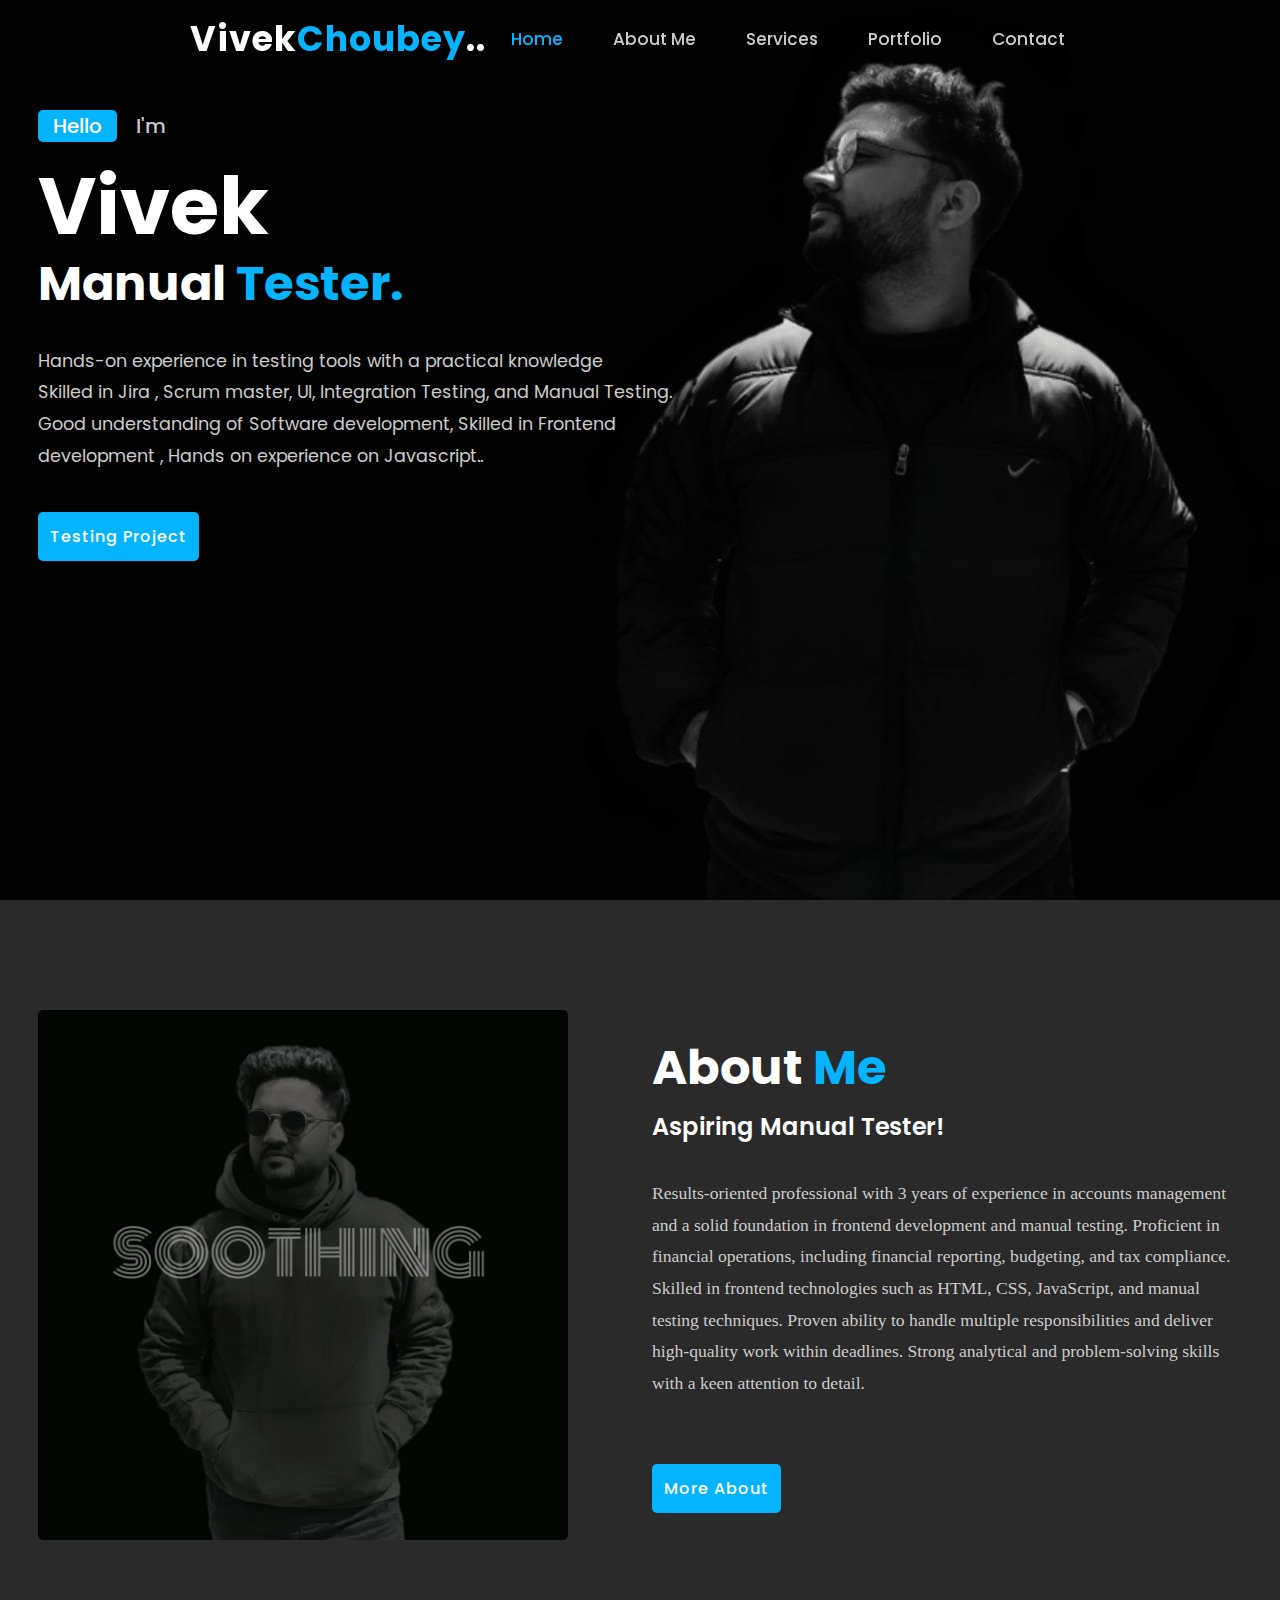
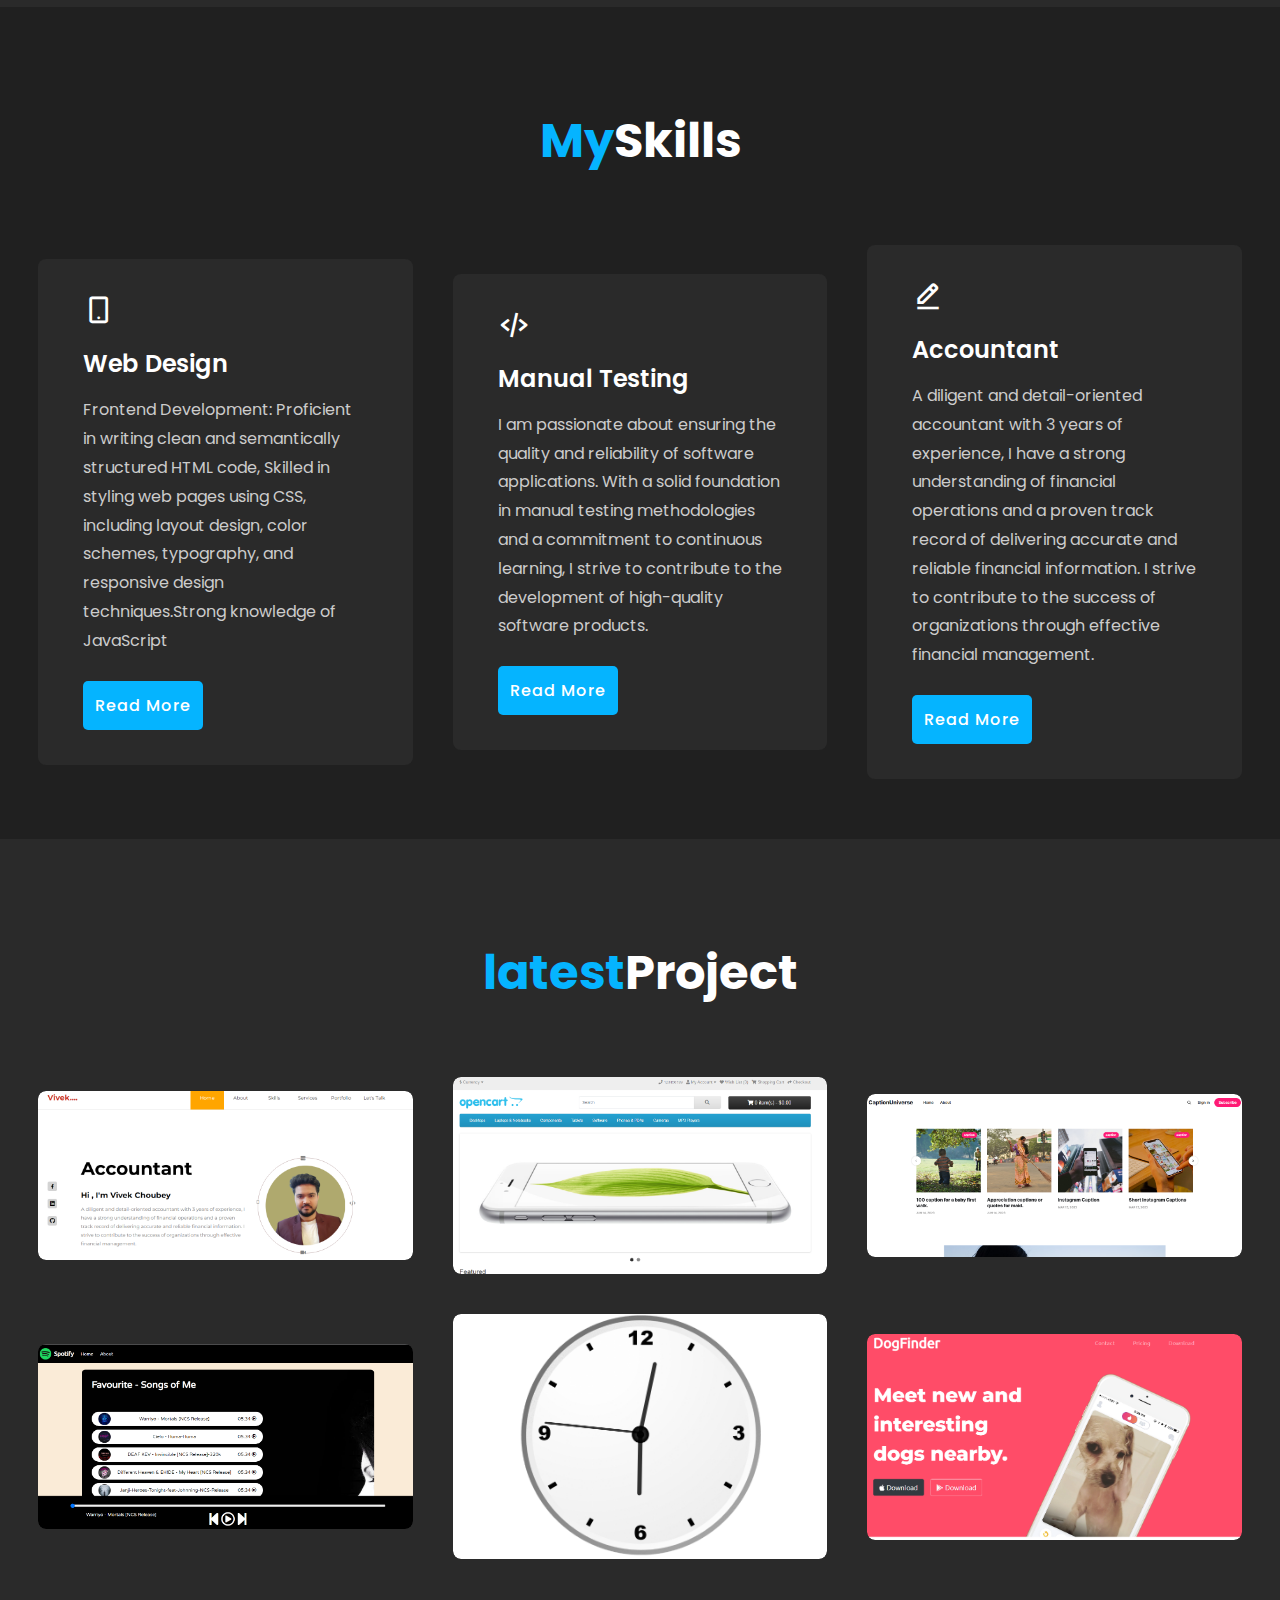
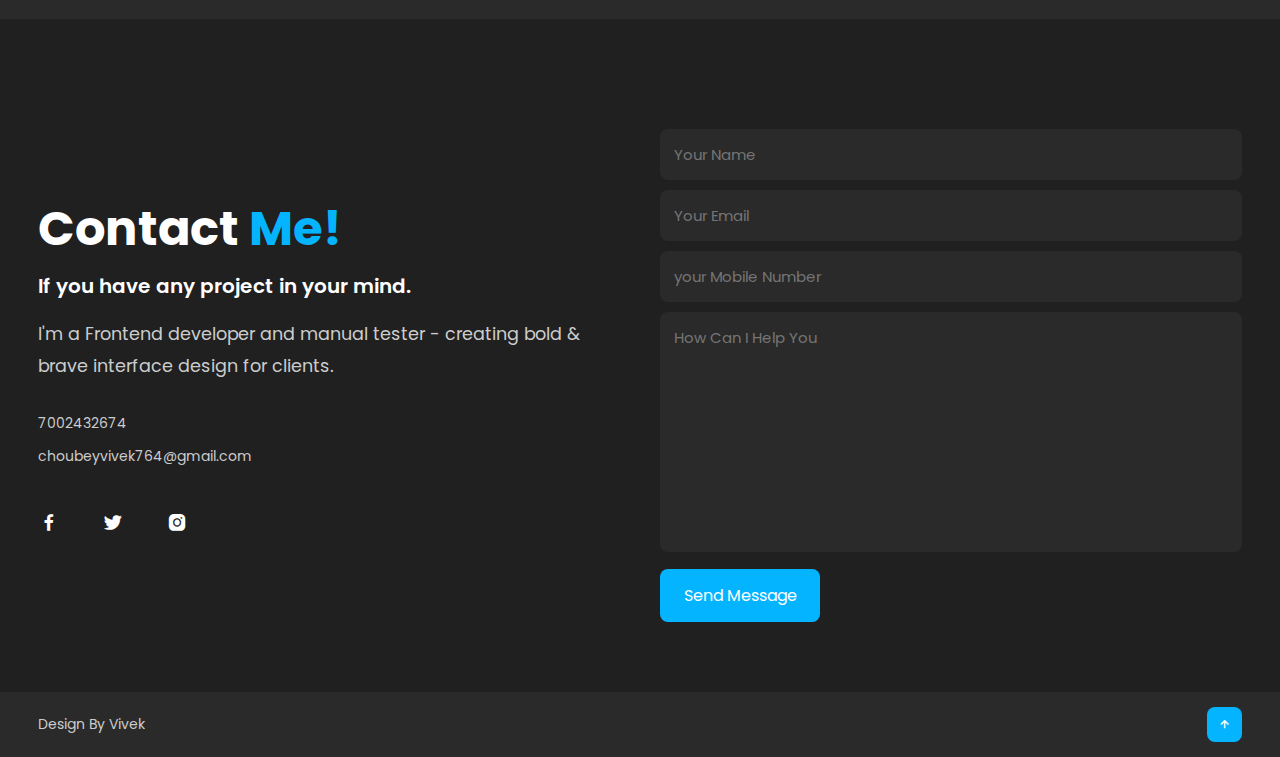
<file: index.html>
<!DOCTYPE html>
<html>

<head>
	<meta charset="utf-8">
	<meta name="viewport" content="width=device-width, initial-scale=1">
	<title>Responsive Portfolio Website</title>
	<!---custom css link---->
	<link rel="stylesheet" type="text/css" href="css/style.css">

	<link rel="stylesheet" href="https://unpkg.com/boxicons@latest/css/boxicons.min.css">
</head>

<body>
	<!------Header Section------>
	<header>
		<a href="#" class="logo">Vivek<span>Choubey</span>..</a>
		<ul class="navlist">
			<li><a href="#home" class="active">Home</a></li>
			<li><a href="#about">About Me</a></li>
			<li><a href="#services">Services</a></li>
			<li><a href="#portfolio">Portfolio</a></li>
			<li><a href="#contact">Contact</a></li>
		</ul>
		<div class="bx bx-menu" id="menu-icon"></div>
	</header>

	<!---------Home Section--------------->
	<section class="home" id="home">
		
		<div class="home-text">
			<div class="slide">
				<span class="one">Hello</span>
				<span class="two">I'm</span>
			</div>
			<h1>Vivek</h1>
			<h3>Manual <span>Tester.</span></h3>
			<p>Hands-on experience in testing tools with a practical knowledge <br> Skilled in Jira , Scrum master, UI,
				Integration Testing, and Manual Testing.<br> Good understanding of Software development, Skilled in
				Frontend <br>development , Hands on experience on Javascript..</p>
			<div class="button">
				<a href="https://github.com/vivekchoubey-123/Manual_testing" class="btn">Testing Project</a>
			</div>
		</div>
	</section>

	<!---------about Section --------------->
	<section class="about" id="about">
		<div class="about-img">
			<img src="img/cc.jpeg">
		</div>

		<div class="about-text">
			<h2>About <span>Me</span></h2>
			<h4>Aspiring Manual Tester!</h4>
			<p> Results-oriented professional with 3 years of experience in accounts management and a solid foundation
				in frontend development and manual testing. Proficient in financial operations, including financial
				reporting, budgeting, and tax compliance. Skilled in frontend technologies such as HTML, CSS,
				JavaScript, and manual testing techniques.
				Proven ability to handle multiple responsibilities and deliver high-quality work within deadlines.
				Strong analytical and problem-solving skills with a keen attention to detail.
			</p>
			<a href="about.html" class="btn">More About</a>
		</div>
	</section>

	<!-----------Services Section-------------->
	<section class="services" id="services">
		<div class="main-text">
			<h2><span>My</span>Skills</h2>
		</div>
		<div class="services-content">
			<div class="box">
				<div class="s-icons">
					<i class='bx bx-mobile-alt'></i>
				</div>
				<h3>Web Design</h3>
				<p> Frontend Development: Proficient in writing clean and semantically structured HTML code,
					Skilled in styling web pages using CSS, including layout design, color schemes, typography, and
					responsive design techniques.Strong knowledge of JavaScript
				</p>
				<a href="#" class="btn">Read More</a>
			</div>

			<div class="box">
				<div class="s-icons">
					<i class='bx bx-code-alt'></i>
				</div>
				<h3>Manual Testing</h3>
				<p> I am passionate about ensuring the quality and reliability of software applications. With a solid
					foundation in manual testing methodologies and a commitment to continuous learning, I strive to
					contribute to the development of high-quality software products.</p>
				<a href="https://github.com/vivekchoubey-123/Manual_testing" class="btn">Read More</a>
			</div>
			<div class="box">
				<div class="s-icons">
					<i class='bx bx-edit-alt'></i>
				</div>
				<h3>Accountant</h3>
				<p>A diligent and detail-oriented accountant with 3 years of experience, I have a strong understanding
					of financial operations and a proven track record of delivering accurate and reliable financial
					information. I strive to contribute to the success of organizations through effective financial
					management.</p>
				<a href="#" class="btn">Read More</a>
			</div>
		</div>

	</section>

	<!-----------Portfolio Section--------------->
	<section class="portfolio" id="portfolio">
		<div class="main-text">
			<h2><span>latest</span>Project</h2>
		</div>
		<div class="portfolio-content">
			<div class="row">
				<img src="img/1.PNG">
				<div class="layer">
					<h5>Professional website</h5>
					<p>Created a personal website to clear my understanding of Frontend development. </p>
					<a href="https://vivekchoubey-123.github.io/personalwebsite/"> <i class='bx bx-link-external'></i></a>
				</div>
			</div>

			<div class="row">
				<img src="img/2.PNG">
				<div class="layer">
					<h5>E-commerce Testing project</h5>
					<p>E-commerce desktop website manual testing project for my portfolio</p>
					<a href="https://github.com/vivekchoubey-123/opencartTestCases"> <i class='bx bx-link-external'></i></a>
				</div>
			</div>

			<div class="row">
				<img src="img/3.PNG">
				<div class="layer">
					<h5>Website for Caption</h5>
					<p>This is a  website releated to caption for instagram and it is a live website created for blogging.</p>
					<a href="https://www.captionuniverse.com/"> <i class='bx bx-link-external'></i></a>
				</div>
			</div>

			<div class="row">
				<img src="img\javascript project.PNG">
				<div class="layer">
					<h5>JavaScript</h5>
					<p>Spotify Clone created with the help of Javascript.</p>
					<a href="https://vivekchoubey-123.github.io/spotify/"> <i class='bx bx-link-external'></i></a>
				</div>
			</div>

			<div class="row">
				<img src="img/clockJava.PNG">
				<div class="layer">
					<h5>JavaScript project </h5>
					<p>With the help of javascript created a fully functional clock.</p>
					<a href="https://vivekchoubey-123.github.io/clock/"> <i class='bx bx-link-external'></i></a>
				</div>
			</div>

			<div class="row">
				<img src="img/bootstrap project.PNG">
				<div class="layer">
					<h5>Bootstrap Project</h5>
					<p>Its is a demo website created using html, css and bootstrap .</p>
					<a href="https://vivekchoubey-123.github.io/tindog/"> <i class='bx bx-link-external'></i></a>
				</div>
			</div>
			<!-- <div class="row">
				<img src="img/6.PNG">
				<div class="layer">
					<h5>UI design project </h5>
					<p>Creted to clear the concept of html and css just for practice.</p>
					<a href="https://vivekchoubey-123.github.io/uidesign/"> <i class='bx bx-link-external'></i></a>
				</div>
			</div> -->

			
		</div>

	</section>

	<!------------------Contact section------------>
	<section class="contact" id="contact">
		<div class="contact-text">
			<h2>Contact <span>Me!</span></h2>
			<h4>If you have any project in your mind.</h4>
			<p>I'm a Frontend developer and manual tester - creating bold & brave interface design for clients.</p>
			<div class="list">
				<li><a href="#">7002432674</a></li>
				<li><a href="#">choubeyvivek764@gmail.com</a></li>
				
			</div>

			<div class="contact-icons">
				<a href="https://www.facebook.com/hrithik.kroshan?mibextid=ZbWKwL"><i class='bx bxl-facebook'></i></a>
				<a href="https://twitter.com/vivekCh70024?t=nyZCA5X8nPi2zNVnr2Acdg&s=09"><i class='bx bxl-twitter'></i></a>
				<a href="https://instagram.com/lensonthe_go?igshid=MzNlNGNkZWQ4Mg=="><i class='bx bxl-instagram-alt'></i></a>
				
			</div>

		</div>
		<div class="contact-form">
			<form action="">
				<input type="name" placeholder="Your Name " required>
				<input type="email" placeholder="Your Email " required>
				<input type="number" placeholder="your Mobile Number" required>
				<textarea name="" id="" cols="35" rows="10" placeholder="How Can I Help You " required></textarea>
				<input type="submit" value="Send Message" class="submit" required>
			</form>

		</div>
	</section>

	<!---------End Section---------->
	<section class="end">
		<div class="last-text">
			<p>Design By Vivek </p>
		</div>
		<div class="top">
			<a href="#home"><i class='bx bx-up-arrow-alt'></i></a>
		</div>
	</section>

</body>

</html>
</file>
<file: css/style.css>
@import url('https://fonts.googleapis.com/css2?family=Montserrat:wght@300;500;600;800;900&family=Poppins:wght@300;400;500;600&display=swap');

* {
    padding: 0;
    margin: 0;
    box-sizing: border-box;
    text-decoration: none;
    list-style: none;
    scroll-behavior: smooth;
    font-family: 'Poppins', sans-serif;
}

:root {
    --bg-color: #2a2a2a;
    --second-bg-color: #202020;
    --text-color: #fff;
    --second-color: #ccc;
    --main-color: #05b4ff;
    --big-font: 5rem;
    --h2-font: 3rem;
    --p-font: 1.1rem;
}

body {
    background: var(--bg-color);
    color: var(--text-color);
}

header {
    position: fixed;
    width: 100%;
    top: 0;
    right: 0;
    z-index: 1000;
    display: flex;
    align-items: center;
    justify-content: center;
    background: transparent;
    padding: 22px 15%;
    border-bottom: 1px solid transparent;
    transition: all .45s ease;
}

.logo {
    color: var(--text-color);
    font-size: 35px;
    font-weight: 700;
    letter-spacing: 1px;
}

span {
    color: var(--main-color);
}

.navlist {
    display: flex;
}

.navlist a {
    color: var(--second-color);
    font-size: 17px;
    font-weight: 500;
    margin: 0 25px;
    transition: all .45s ease;
}

.navlist a:hover {
    color: var(--main-color);
}

.navlist a.active {
    color: var(--main-color);
}

#menu-icon {
    font-size: 35px;
    color: var(--text-color);
    z-index: 1000;
    cursor: pointer;
    margin-left: 25px;
    display: none;
}

section {
    padding: 160px 15% 120px;
}

.home {
    position: relative;
    
    height: 100vh;
    width: 100%;
    background-image: url("../img/backgrounder.jpeg");
    background-size: cover;
    background-position:right ;
    display: flex;
    align-items: right;
    justify-content: flex-start;
}

.slide {
    margin-bottom: 20px;
}

.one {
    display: inline-block;
    margin-right: 15px;
    padding: 0 15px;
    line-height: 32px;
    font-size: 20px;
    font-weight: 500;
    border-radius: 5px;
    background: var(--main-color);
    color: var(--text-color);
}

.two {
    display: inline-block;
    color: var(--second-color);
    font-size: 20px;
    font-weight: 500;
}

.home-text h1 {
    font-size: var(--big-font);
    font-weight: 700;
    color: var(--text-color);
    line-height: 1.1;
    margin: 0 0 8px;

}

.home-text h3 {
    color: var(--text-color);
    margin: 0 0 35px;
    font-size: 3rem;
    font-weight: 700;
    line-height: 1.1;
}

.home-text p {
    color: var(--second-color);
    font-size: var(--p-font);
    line-height: 1.8;
    margin-bottom: 40px;
}

.button {
    display: inline-block;
    align-items: center;
    justify-content: center;
}

.btn {
    display: inline-block;
    padding: 12px;
    background: var(--main-color);
    border-radius: 5px;
    color: var(--text-color);
    font-size: 1rem;
    letter-spacing: 1px;
    font-weight: 500;
    transition: all .45s ease;
}

.btn:hover {
    transform: scale(0.9);
}

.about {
    display: grid;
    grid-template-columns: repeat(2, 1fr);
    align-items: center;
    gap: 1.5rem;
}

.about-img img {
    max-width: 530px;
    height: auto;
    width: 100%;
    border-radius: 5px;

}

.about-text h2 {
    font-size: var(--h2-font);
    line-height: 1;
}

.about-text h4 {
    font-size: 24px;
    font-weight: 600;
    color: var(--text-color);
    line-height: 1.7;
    margin: 15px 0 30px;
}

.about-text p {
    color: var(--second-color);
    font-size: var(--p-font);
    font-family: 'Times New Roman', Times, serif;
    line-height: 1.8;
    margin-bottom: 4rem;
}

.services {
    background: var(--second-bg-color);

}

.main-text {
    text-align: center;
}

.main-text p {
    color: var(--second-color);
    font-size: 15px;
    margin-bottom: 15px;
}

.main-text h2 {
    font-size: var(--h2-font);
    line-height: 1;
}

.services-content {
    display: grid;
    grid-template-columns: repeat(auto-fit, minmax(250px, auto));
    align-items: center;
    gap: 2.5rem;
    margin-top: 5rem;
}

.box {
    background: var(--bg-color);
    padding: 35px 45px;
    border-radius: 8px;
    transition: all .45s ease;
}

.s-icons i {
    font-size: 32px;
    margin-bottom: 20px;

}

.box h3 {
    font-size: 24px;
    font-weight: 600;
    color: var(--text-color);
    margin-bottom: 15px;
}

.box p {
    color: var(--second-color);
    font-size: 1rem;
    line-height: 1.8;
    margin-bottom: 25px;
}

.box:hover {
    transform: translateY(-8px);
    cursor: pointer;
}

.portfolio-content {
    display: grid;
    grid-template-columns: repeat(auto-fit, minmax(350px, auto));
    align-items: center;
    gap: 2.5rem;
    margin-top: 5rem;
}

.row {
    position: relative;
    overflow: hidden;
    border-radius: 8px;
    cursor: pointer;
}

.row img {
    width: 100%;
    border-radius: 8px;
    display: block;
    transition: transform 0.5s;
}

.layer {
    width: 100%;
    height: 0;
    background: linear-gradient(rgba(0, 0, 0, 0.1), #0794ec);
    position: absolute;
    border-radius: 8px;
    left: 0;
    bottom: 0;
    overflow: hidden;
    display: flex;
    flex-direction: column;
    align-items: center;
    padding: 0 40px;
    transition: height 0.5s;
}

.layer h5 {
    font: 20px;
    color: black;
    font-weight: 600;
    margin-bottom: 15px;
}

.layer p {
    color: rgb(0, 0, 0);
    font-size: 1rem;
    line-height: 1.8;

}

.layer i {
    color: var(--main-color);
    padding-top: 5px;
    font-size: 15px;
    background: var(--text-color);
    width: 60px;
    height: 60px;
    display: flex;
    align-items: center;
    justify-content: center;
    border-radius: 50%;

}

.row:hover img {
    transform: scale(1.1);

}

.row:hover .layer {
    height: 100%;
}

.contact {
    background: var(--second-bg-color);
    display: grid;
    grid-template-columns: repeat(2, 1fr);
    align-items: center;
    gap: 2.5rem;
}

.contact-text h4 {
    color: var(--text-color);
    margin: 18px 0;
    font-size: 20px;
    font-weight: 600;
}

.contact-text h2 {
    font-size: var(--h2-font);
    line-height: 1;
}

.contact-text p {
    color: var(--second-color);
    font-size: var(--p-font);
    line-height: 1.8;
    margin-bottom: 30px;
}

.list {
    margin-bottom: 2.8rem;

}

.list li {
    margin-bottom: 12px;

}

.list li a {
    display: block;
    color: var(--second-color);
    font-size: 14px;
    transition: all .45s ease;
}

.list li a:hover {
    color: var(--text-color);
    transform: translateY(5px);

}

.contact-icons i {
    height: 45px;
    width: 45px;
    color: var(--text-color);
    font-size: 22px;
    display: inline-block;
    align-items: center;
    justify-content: center;
    border-radius: 8px;
    margin-right: 15px;
    transition: all .45s ease;
}

.contact-icons i:hover {

    color: var(--main-color);
}

.contact-form form {
    position: relative;
}

.contact-form form input,
form textarea {
    width: 100%;
    padding: 14px;
    background: var(--bg-color);
    color: var(--text-color);
    border: none;
    outline: none;
    font-size: 15px;
    border-radius: 8px;
    margin-bottom: 10px;
}

.contact-form textarea {
    resize: none;
    height: 240px;
}

.contact-form .submit {
    display: inline-block;
    font-size: 16px;
    background: var(--main-color);
    color: var(--text-color);
    width: 160px;
    transition: all .45s ease;
}

.contact-form .submit:hover {
    transform: scale(1.1);
    cursor: pointer;
}

.end {
    padding: 20px 15%;
    display: flex;
    flex-wrap: wrap;
    align-items: center;
    justify-content: space-between;
    gap: 2rem;
    background: var(--bg-color);
}

.last-text p {
    color: var(--second-color);
    font-size: 14px;

}

.top i {
    padding: 10px;
    border-radius: 8px;
    font-size: 15px;
    color: var(--text-color);
    background: var(--main-color);
}

@media (max-width: 1480px) {
    header {
        padding: 12px 2.5%;
        transition: .1s;
    }

    section {
        padding: 110px 3% 60px;
    }

    .end {
        padding: 15px 3%;
    }
}
@media (max-width: 1100px){
    :root{
        --big-font:4rem;
        --h2-font:2.5rem;
        --p-font:1rem;
        transition: .1s;
    }
    .home-text h3{
        font-size: 2.5rem;
    }
    .home{
        height: 87vh;
    }
}
@media (max-width:920){
    .about{
        grid-template-columns: 1fr;

    }
    .about-img img{
        width: 100%;
        height: auto;
        max-width: 100%;
    }
    .contact{
        grid-template-columns: 1fr;
    }
}
@media (max-width: 480px){
    #menu-icon{
        display: block;
    }
    .navlist{
        position: absolute;
        top: -1000px;
        right: 0;
        left: 0;
        display: flex;
        flex-direction: column;
        background: var(--bg-color);
        text-align: left;
        transition: all .45s ease;

    }
    .navlist a{
        display: block;
        margin: 17px;
        font-size: 20px;
        transition: all .45s ease;
        color: var(--text-color);

    }
    .navlist a:hover{
        color: var(--main-color);
    }
    navlist a.active{
        color: var(--text-color);
    }
    .navlist.open{
        top: 100%;
    }
}
</file>
